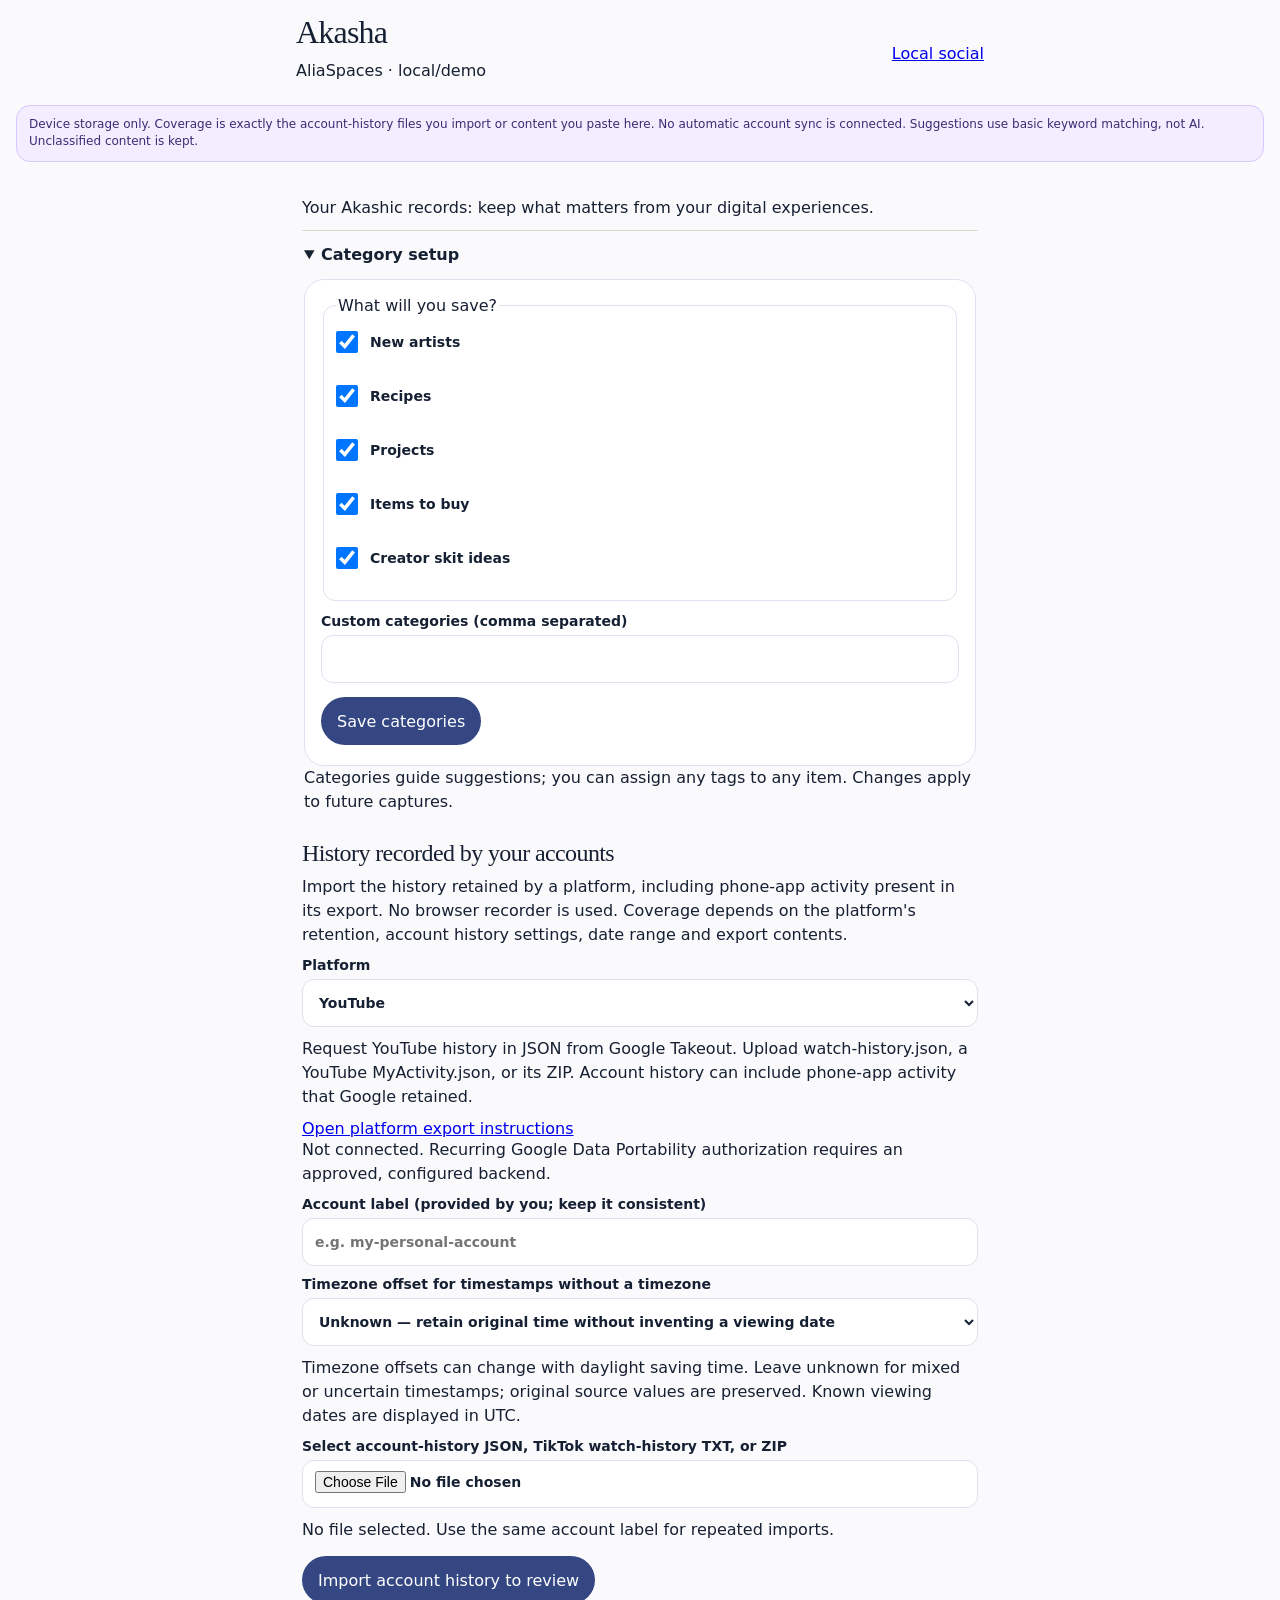
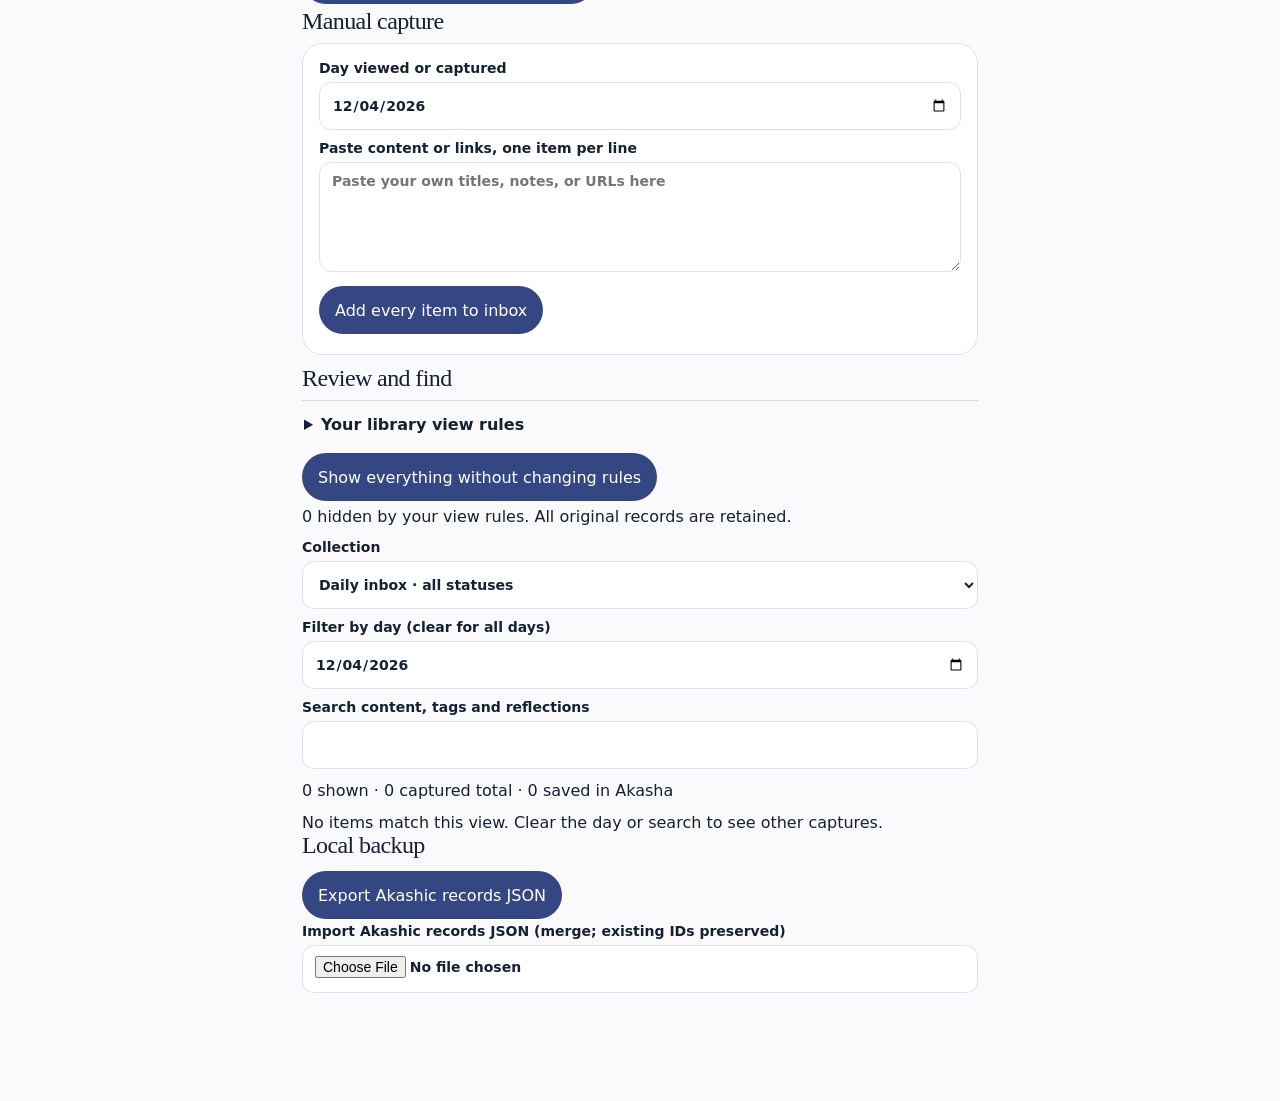
<file: apps/social-mobile/akasha.html>
<!doctype html>
<html lang="en"><head><meta charset="utf-8"><meta name="viewport" content="width=device-width,initial-scale=1">
<meta http-equiv="Content-Security-Policy" content="default-src 'self'; script-src 'self'; style-src 'self'; connect-src 'none'; frame-src 'none'; object-src 'none'; base-uri 'none'; form-action 'none'">
<title>Akasha | AliaSpaces local demo</title><link rel="stylesheet" href="./src/ui/app.css"><link rel="stylesheet" href="./src/ui/pantry.css"></head>
<body><header class="topbar"><div><h1>Akasha</h1><p>AliaSpaces · local/demo</p></div><a href="./index.html">Local social</a></header>
<div class="banner">Device storage only. Coverage is exactly the account-history files you import or content you paste here. No automatic account sync is connected. Suggestions use basic keyword matching, not AI. Unclassified content is kept.</div>
<main class="sheet">
<p>Your Akashic records: keep what matters from your digital experiences.</p>
<details open><summary>Category setup</summary><form id="setup"><fieldset id="categories"><legend>What will you save?</legend></fieldset><label>Custom categories (comma separated)<input id="custom" maxlength="1000"></label><button>Save categories</button></form><p>Categories guide suggestions; you can assign any tags to any item. Changes apply to future captures.</p></details>
<section aria-labelledby="account-history-heading">
<h2 id="account-history-heading">History recorded by your accounts</h2>
<p>Import the history retained by a platform, including phone-app activity present in its export. No browser recorder is used. Coverage depends on the platform's retention, account history settings, date range and export contents.</p>
<label>Platform<select id="account-history-provider"></select></label>
<p id="account-history-help"></p><a id="account-history-link" target="_blank" rel="noopener noreferrer">Open platform export instructions</a>
<p id="account-history-automatic" role="status"></p>
<label>Account label (provided by you; keep it consistent)<input id="account-history-label" maxlength="100" placeholder="e.g. my-personal-account" required></label>
<label>Timezone offset for timestamps without a timezone<select id="account-history-offset"><option value="">Unknown — retain original time without inventing a viewing date</option><option value="+00:00">UTC (+00:00), only if confirmed by your export</option><option value="-08:00">UTC−08:00</option><option value="-09:00">UTC−09:00</option><option value="-07:00">UTC−07:00</option><option value="-05:00">UTC−05:00</option><option value="+01:00">UTC+01:00</option><option value="+05:30">UTC+05:30</option></select></label>
<p>Timezone offsets can change with daylight saving time. Leave unknown for mixed or uncertain timestamps; original source values are preserved. Known viewing dates are displayed in UTC.</p>
<label>Select account-history JSON, TikTok watch-history TXT, or ZIP<input id="account-history-file" type="file" accept=".json,.txt,.zip,application/json,application/zip,text/plain"></label>
<p id="account-history-report" role="status"></p><div id="account-history-sample"></div><button type="button" id="account-history-commit" disabled>Import account history to review</button>
</section>
<h2>Manual capture</h2><form id="capture"><label>Day viewed or captured<input id="day" type="date" required></label><label>Paste content or links, one item per line<textarea id="content" rows="5" required placeholder="Paste your own titles, notes, or URLs here"></textarea></label><button>Add every item to inbox</button></form>
<p id="message" role="status" aria-live="polite"></p>
<h2>Review and find</h2>
<details><summary>Your library view rules</summary><form id="view-rules">
<p>These rules change only this library view. They never delete records or change another app's feed. Show everything at any time.</p>
<label class="check"><input id="rules-enabled" type="checkbox">Apply saved view rules</label>
<label>Hide these exact tags (comma separated)<input id="rules-tags" maxlength="20000"></label>
<label>Hide content or tags containing these phrases (one per line)<textarea id="rules-terms" rows="3" maxlength="20000"></textarea></label>
<fieldset id="rules-sources"><legend>Hide these sources from this view</legend></fieldset>
<button>Save view rules</button></form></details>
<button id="rules-bypass" type="button">Show everything without changing rules</button><p id="view-rules-status" role="status"></p>
<label>Collection<select id="collection"><option value="">Daily inbox · all statuses</option><option value="pending">Pending review</option><option value="approved">Akashic records · approved</option><option value="rejected">Rejected · retained</option></select></label>
<label>Filter by day (clear for all days)<input id="filter-day" type="date"></label><label>Search content, tags and reflections<input id="search" type="search"></label><p id="count"></p><div id="items"></div>
<h2>Local backup</h2><button id="export" type="button">Export Akashic records JSON</button><label>Import Akashic records JSON (merge; existing IDs preserved)<input id="import" type="file" accept="application/json,.json"></label>
</main><script type="module" src="./src/ui/pantry.js"></script></body></html>
</file>
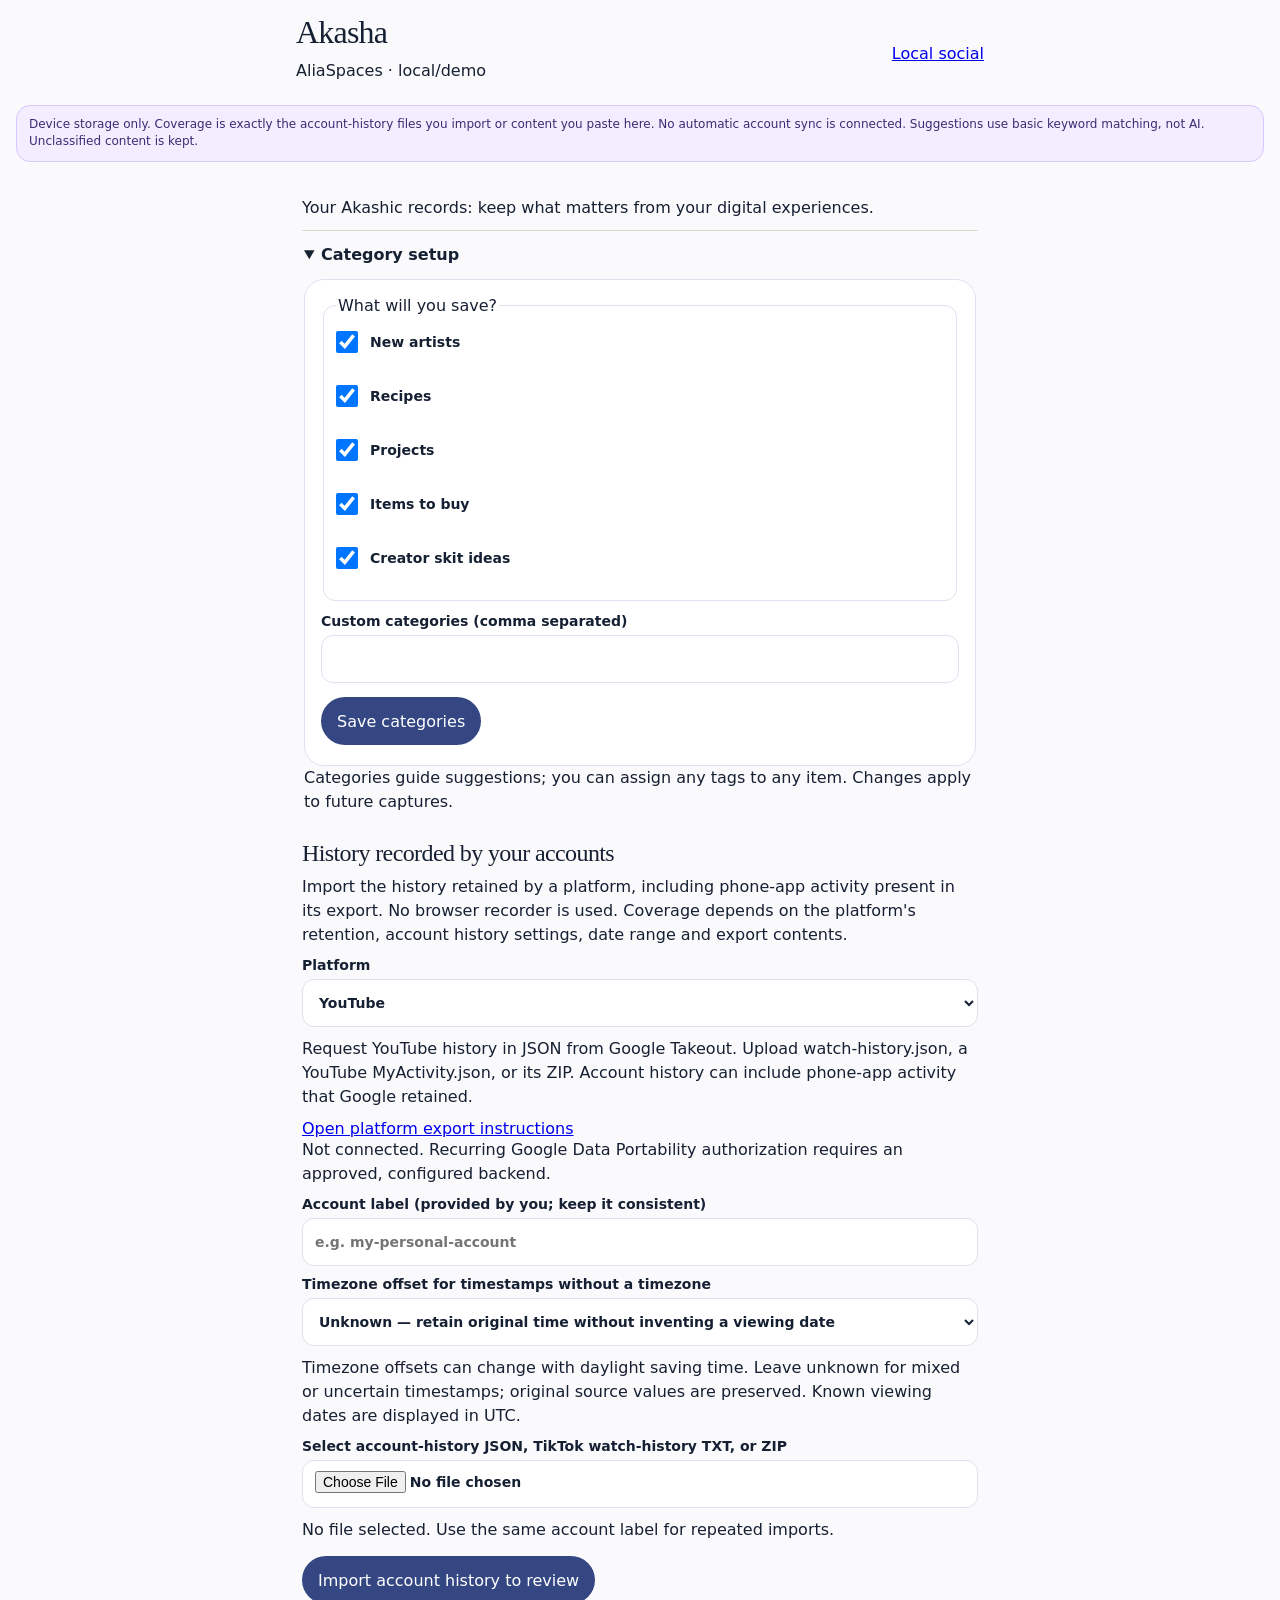
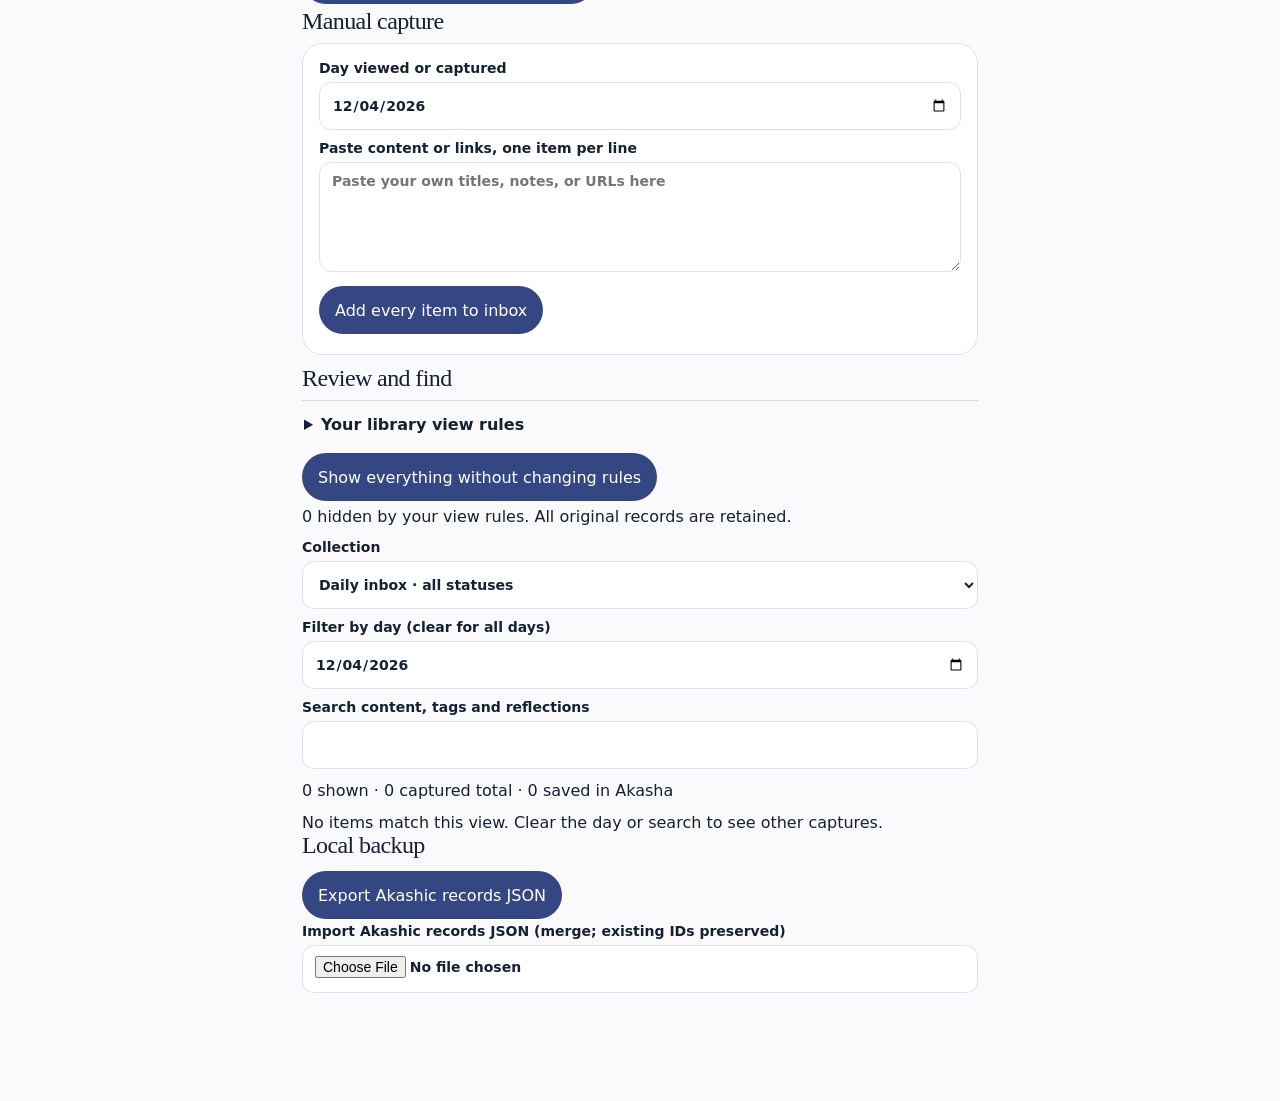
<file: apps/social-mobile/pantry.html>
<!doctype html>
<html lang="en"><head><meta charset="utf-8"><meta http-equiv="refresh" content="0;url=./akasha.html"><title>Akasha</title></head><body><p>This collection is now Akasha. <a href="./akasha.html">Open your Akashic records</a>.</p></body></html>
</file>
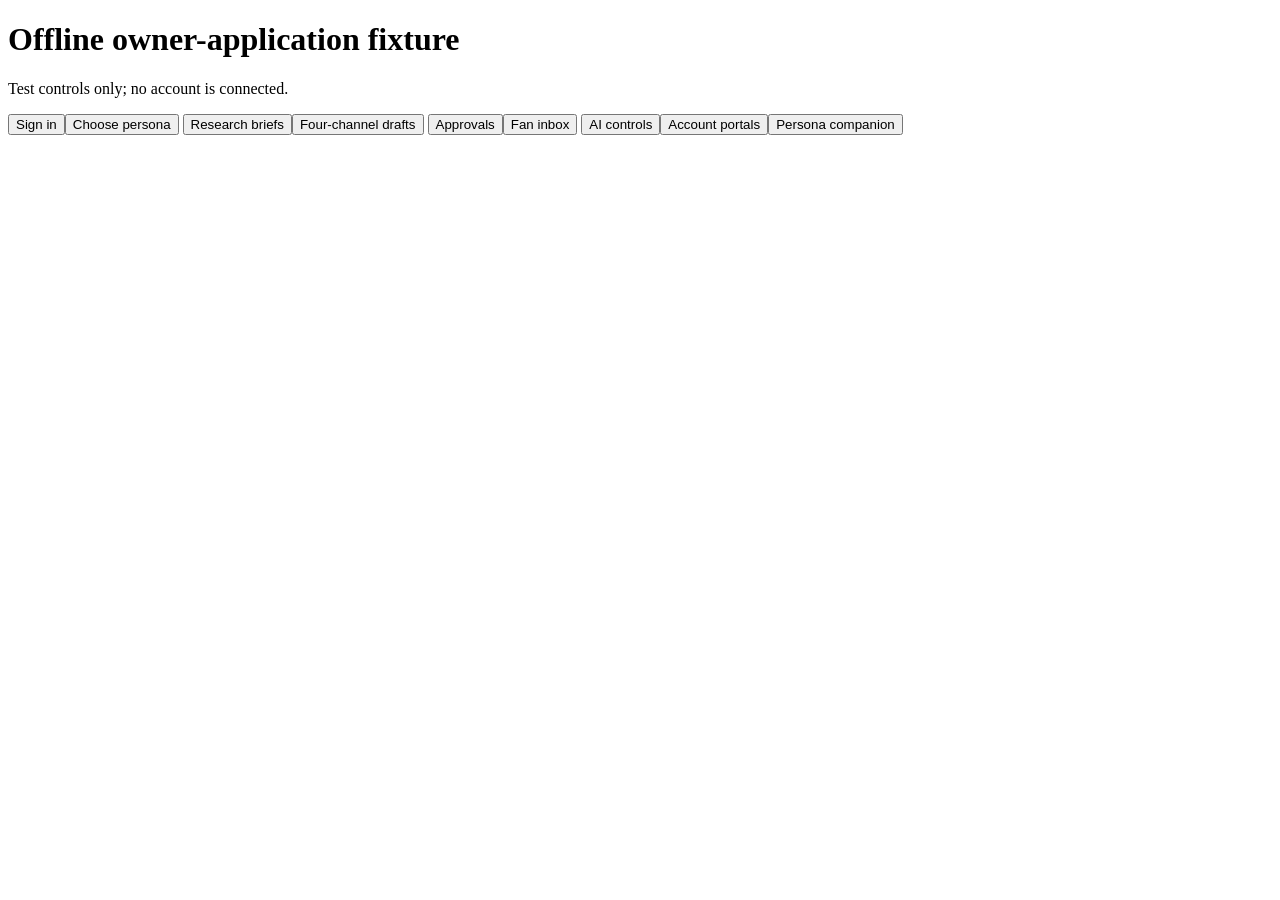
<file: apps/social-mobile/tests/fixtures/owner-website.html>
<!doctype html><html lang="en"><head><meta charset="utf-8"><title>Owner application fixture</title></head><body>
<h1>Offline owner-application fixture</h1><p>Test controls only; no account is connected.</p>
<button id="authBtn">Sign in</button><button id="persona-picker">Choose persona</button>
<button onclick="go('briefs')">Research briefs</button><button onclick="go('studio')">Four-channel drafts</button>
<button id="approvals">Approvals</button><button onclick="go('fan-inbox')">Fan inbox</button>
<button id="ai-controls">AI controls</button><button id="account-portals">Account portals</button><button id="companion">Persona companion</button>
<script>function go(route){location.hash='#/'+route}</script></body></html>
</file>
<file: apps/social-mobile/src/ui/app.css>
:root {
  color-scheme: light;
  --bg: #f4f1ff;
  --bg-2: #eef8ff;
  --ink: #162033;
  --muted: #5c6679;
  --line: #dce3ef;
  --card: #ffffff;
  --accent: #6d4aff;
  --accent-ink: #fff;
  --danger: #9b2c4a;
  --ok: #1f6b4a;
  --shadow: 0 12px 32px rgba(35, 46, 76, 0.12);
  font-family: Inter, ui-sans-serif, system-ui, -apple-system, BlinkMacSystemFont, "Segoe UI", sans-serif;
}

* { box-sizing: border-box; }
html, body { margin: 0; min-height: 100%; background: linear-gradient(145deg, var(--bg), var(--bg-2)); color: var(--ink); }
body {
  display: flex;
  flex-direction: column;
  min-height: 100dvh;
  padding-bottom: calc(76px + env(safe-area-inset-bottom, 0px));
}
button, input, textarea, select { font: inherit; color: inherit; }
button { min-height: 44px; }
.skip {
  position: absolute;
  left: -999px;
  top: 0;
}
.skip:focus { left: 12px; top: 12px; background: #fff; padding: 8px 12px; }

.topbar, .banner, .sheet, .tabs { width: min(720px, 100%); margin-inline: auto; }
.topbar {
  display: flex;
  justify-content: space-between;
  gap: 12px;
  align-items: center;
  padding: calc(14px + env(safe-area-inset-top, 0px)) 16px 12px;
}
.brand { display: flex; gap: 10px; align-items: center; }
.mark {
  width: 42px;
  height: 42px;
  border-radius: 14px;
  display: grid;
  place-items: center;
  background: var(--accent);
  color: #fff;
  font-weight: 800;
}
.product { margin: 0; font-weight: 800; letter-spacing: -0.03em; }
.mode, .actor { margin: 0; color: var(--muted); font-size: 13px; }
.actor { text-align: right; max-width: 46%; }

.banner {
  margin: 0 16px 12px;
  padding: 10px 12px;
  border: 1px solid #d7c8ff;
  border-radius: 14px;
  background: #f3edff;
  color: #3b2c73;
  font-size: 13px;
  line-height: 1.45;
}
.banner.is-live {
  background: #e7f7ee;
  border-color: #b7e0c6;
  color: #1f6b4a;
}
.banner.is-fixture {
  background: #e8f4ff;
  border-color: #b9d7ee;
  color: #1d4d73;
}

.sheet { padding: 0 16px 24px; flex: 1; }
.panel { display: grid; gap: 12px; }
.panel[hidden] { display: none !important; }
.card, .empty, form, .list-item {
  background: var(--card);
  border: 1px solid var(--line);
  border-radius: 20px;
  box-shadow: var(--shadow);
}
.card, .empty, form { padding: 16px; }
.empty { color: var(--muted); }
h1, h2 { margin: 0 0 8px; letter-spacing: -0.03em; }
p { margin: 0 0 10px; line-height: 1.5; }
.meta { color: var(--muted); font-size: 13px; margin: 0 0 8px; }
.chip {
  display: inline-flex;
  align-items: center;
  min-height: 28px;
  padding: 0 8px;
  border-radius: 999px;
  background: #efe9ff;
  color: #3b2c73;
  font-size: 12px;
  font-weight: 700;
}
.chip.fixture { background: #e8f4ff; color: #1d4d73; }

label { display: grid; gap: 6px; margin-bottom: 10px; font-weight: 650; font-size: 14px; }
input, textarea, select {
  width: 100%;
  min-height: 44px;
  padding: 10px 12px;
  border: 1px solid var(--line);
  border-radius: 12px;
  background: #fff;
}
textarea { min-height: 110px; resize: vertical; }
label.check { display: flex; align-items: center; gap: 10px; font-weight: 600; }
label.check input { width: 22px; min-height: 22px; height: 22px; margin: 0; padding: 0; flex: none; }
.row { display: flex; gap: 8px; flex-wrap: wrap; }
.btn, .ghost, .danger {
  border: 0;
  border-radius: 12px;
  padding: 10px 14px;
  font-weight: 750;
}
.btn { background: #17233d; color: #fff; }
.ghost { background: #eef2f8; }
.danger { background: #f8e6eb; color: var(--danger); }
.btn:disabled, .ghost:disabled { opacity: 0.55; }

.list { display: grid; gap: 10px; }
.list-item { padding: 14px; }
.actions { display: flex; gap: 8px; flex-wrap: wrap; margin-top: 10px; }

.tabs {
  position: fixed;
  left: 0;
  right: 0;
  bottom: 0;
  display: grid;
  grid-template-columns: repeat(5, 1fr);
  gap: 6px;
  padding: 8px 10px calc(8px + env(safe-area-inset-bottom, 0px));
  background: rgba(255,255,255,0.96);
  border-top: 1px solid var(--line);
}
.tab {
  border: 0;
  background: transparent;
  border-radius: 12px;
  color: var(--muted);
  font-weight: 750;
}
.tab.is-active { background: #17233d; color: #fff; }

.toast {
  position: fixed;
  left: 50%;
  bottom: calc(88px + env(safe-area-inset-bottom, 0px));
  transform: translateX(-50%);
  width: min(520px, calc(100% - 24px));
  margin: 0;
  padding: 12px 14px;
  border-radius: 14px;
  background: #17233d;
  color: #fff;
}

@media (min-width: 768px) {
  .sheet { padding-bottom: 32px; }
}

@media (prefers-reduced-motion: reduce) {
  * { transition: none !important; animation: none !important; }
}


/* Approved September visual direction. Decoration never carries essential meaning. */
.brand-art{display:block;width:min(100%,320px);height:140px;margin:8px auto 22px}
button,input,select,summary{min-height:48px}summary{cursor:pointer;padding:14px 0;font-weight:600}
details{border-top:1px solid #ddd7ce;padding:0 2px}details[open]{padding-bottom:16px}
button:focus-visible,a:focus-visible,summary:focus-visible{outline:3px solid #937149;outline-offset:4px}
@media(prefers-reduced-motion:reduce){*{scroll-behavior:auto!important;animation:none!important;transition:none!important}}

:root{--bg:#faf9fc;--bg-2:#faf9fc;--accent:#344783;--line:#e4dfee;--shadow:none}
html,body{background:var(--bg)}h1,h2,.product{font-family:Georgia,serif;font-weight:400;letter-spacing:-.025em}
.product{font-size:24px}.mark{background:#dcd4ef;color:#303966;border-radius:24px 24px 4px 4px}
.sheet{padding:22px}.card{border-radius:20px;box-shadow:none}.banner{width:calc(100% - 32px);font-size:12px}
button{border-radius:24px}.tabs{background:#faf9fc}
</file>
<file: apps/social-mobile/src/ui/pantry.css>
#categories label { display: flex; align-items: center; gap: 12px; min-height: 44px; }
#categories input { width: 22px; height: 22px; min-height: 22px; margin: 0; padding: 0; }
button { background: var(--accent); color: white; border: 0; padding: 10px 16px; margin: 4px 6px 4px 0; cursor: pointer; }
article button { background: white; color: var(--accent); border: 1px solid var(--line); }
article p { overflow-wrap: anywhere; }
fieldset { border: 1px solid var(--line); border-radius: 12px; margin-bottom: 12px; }
.check { display: flex; align-items: center; gap: 12px; min-height: 44px; }
.check input { width: 22px; min-height: 22px; margin: 0; padding: 0; }
.reflection { margin: 12px 0; }
.reflection summary { cursor: pointer; min-height: 44px; padding: 10px 0; }
.reflection textarea { resize: vertical; }
</file>
